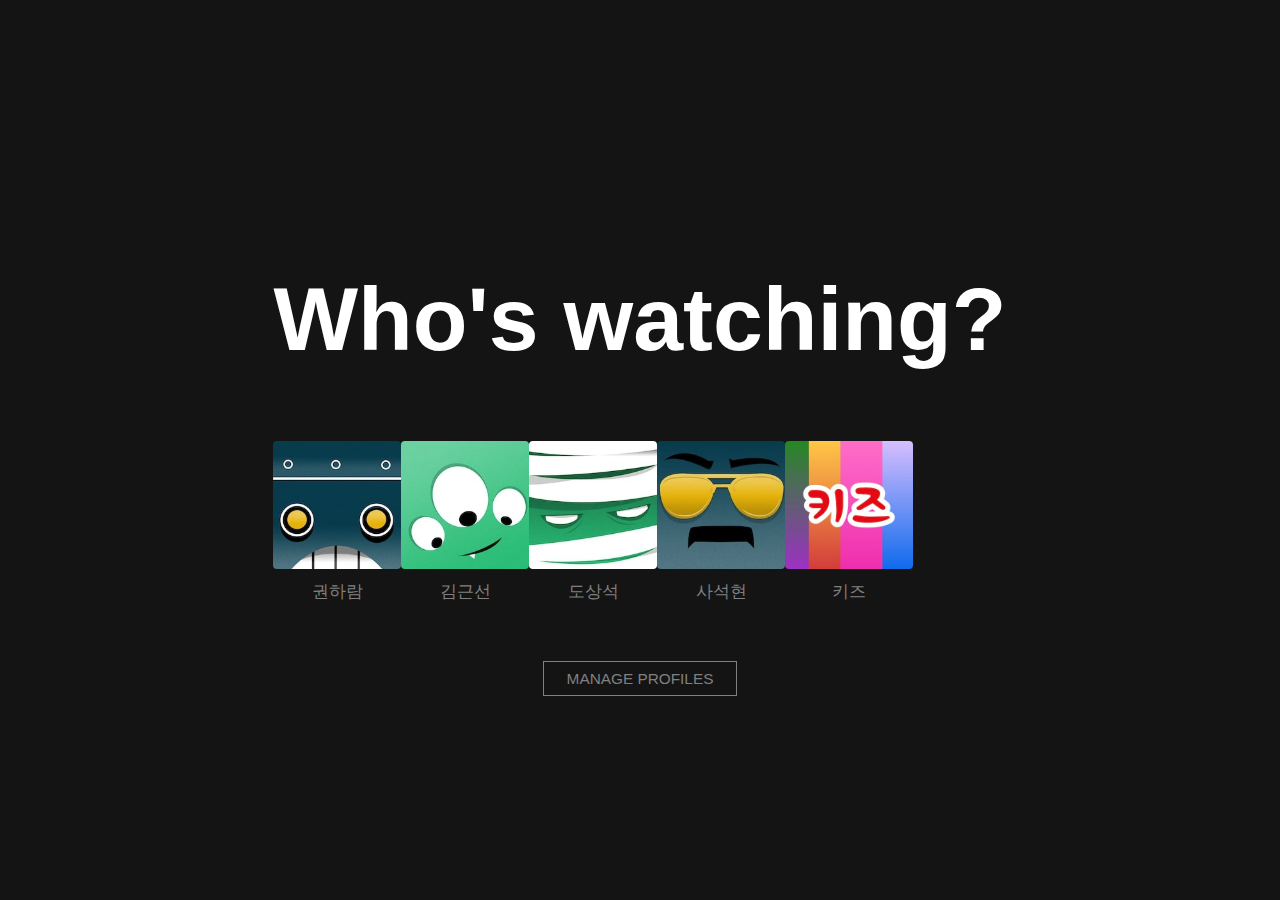
<file: account/index.html>
<!DOCTYPE html>
<html lang="en">
  <head>
    <meta charset="UTF-8" />
    <meta name="viewport" content="width=device-width, initial-scale=1.0" />
    <title>Document</title>
    <link
      href="https://cdn.jsdelivr.net/npm/bootstrap@5.1.0/dist/css/bootstrap.min.css"
      rel="stylesheet"
      integrity="sha384-KyZXEAg3QhqLMpG8r+8fhAXLRk2vvoC2f3B09zVXn8CA5QIVfZOJ3BCsw2P0p/We"
      crossorigin="anonymous"
    />
    <link rel="stylesheet" href="style.css" />
  </head>
  <body>
    <div class="label">
      <div class="first-line"><h1>Who's watching?</h1></div>
      <div class="row second-line">
        <div class="col line">
          <a href="../movie/index.html">
            <img src="../assets/netflix-profile-1.jpg" />
            <div class="font">권하람</div></a
          >
        </div>

        <div class="col line">
          <a href="../movie/index.html">
            <img src="../assets/netflix-profile-2.jpg" />
            <div class="font">김근선</div></a
          >
        </div>
        <div class="col line">
          <a href="../movie/index.html">
            <img src="../assets/netflix-profile-3.jpg" />
            <div class="font">도상석</div></a
          >
        </div>
        <div class="col line">
          <a href="../movie/index.html">
            <img src="../assets/netflix-profile-4.jpg" />
            <div class="font">사석현</div></a
          >
        </div>
        <div class="col line">
          <a href="../movie/index.html">
            <img src="../assets/netflix-profile-kids.jpg" />
            <div class="font">키즈</div></a
          >
        </div>
      </div>
    </div>

    <div><a href="#" class="third-line">MANAGE PROFILES</a></div>

    <script
      src="https://cdn.jsdelivr.net/npm/bootstrap@5.1.0/dist/js/bootstrap.bundle.min.js"
      integrity="sha384-U1DAWAznBHeqEIlVSCgzq+c9gqGAJn5c/t99JyeKa9xxaYpSvHU5awsuZVVFIhvj"
      crossorigin="anonymous"
    ></script>
  </body>
</html>
</file>
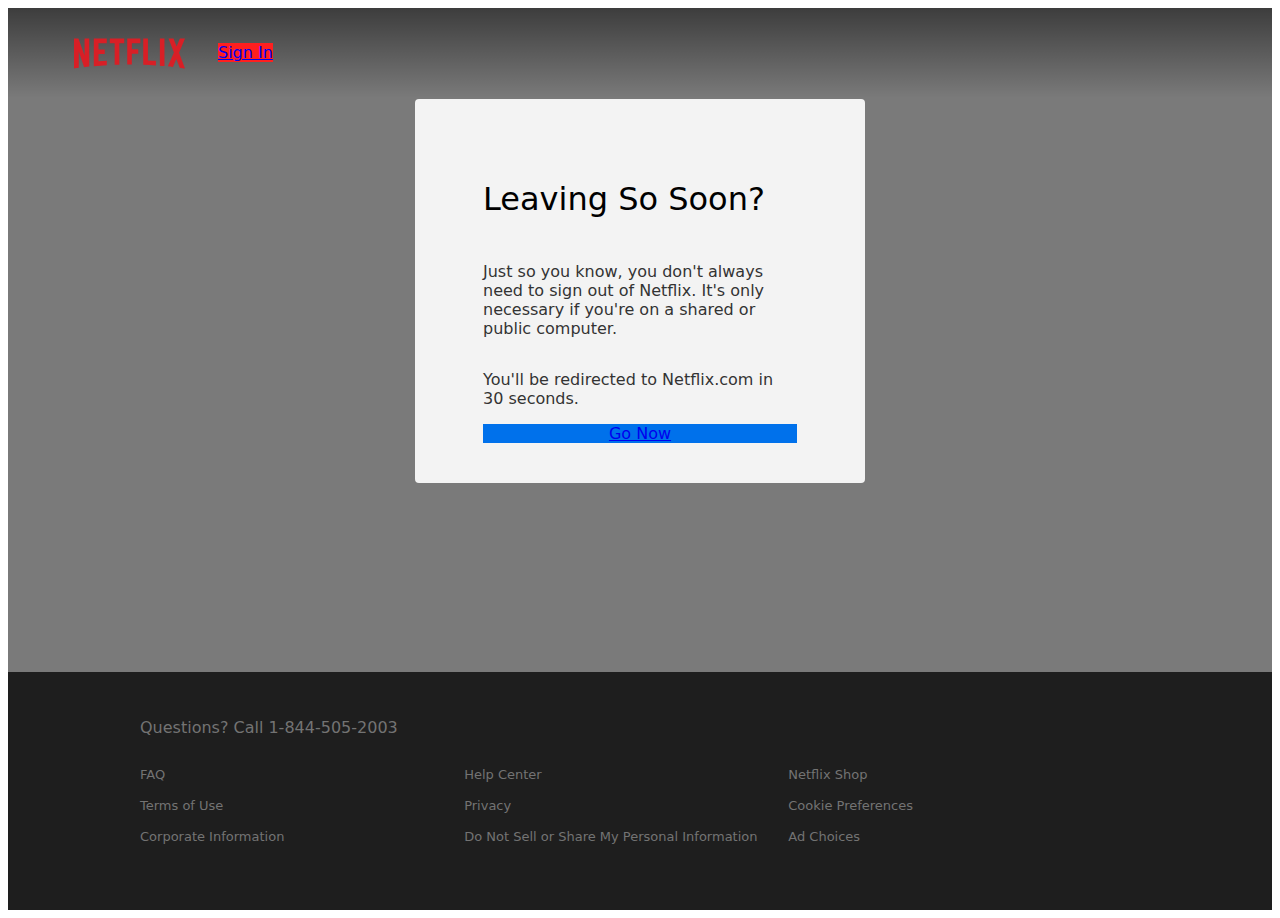
<file: logout/index.html>
<!DOCTYPE html>
<html lang="en">
  <head>
    <meta charset="UTF-8" />
    <meta name="viewport" content="width=device-width, initial-scale=1.0" />
    <link
      href="https://cdn.jsdelivr.net/npm/bootstrap@5.3.2/dist/css/bootstrap.min.css"
      rel="stylesheet"
      integrity="sha384-T3c6CoIi6uLrA9TneNEoa7RxnatzjcDSCmG1MXxSR1GAsXEV/Dwwykc2MPK8M2HN"
      crossorigin="anonymous"
    />
    <meta http-equiv="refresh" content="30; url = ../index.html" />
    <link rel="stylesheet" href="../global.css" />
    <link rel="stylesheet" href="style.css" />
    <title>Netflix Clone</title>
  </head>
  <body data-bs-theme="dark">
    <section id="container">
      <div class="logout-wrapper">
        <div class="logout-wrapper-background"></div>
        <!-- end login-wrapper-background -->
        <div
          class="logout-header d-flex align-items-center justify-content-between"
        >
          <a class="logo" href="../index.html">
            <svg
              xmlns="http://www.w3.org/2000/svg"
              height="800"
              width="1200"
              viewBox="-153.6 -69.1855 1331.2 415.113"
              class="logo-svg"
            >
              <path
                fill="#d81f26"
                d="M140.803 258.904c-15.404 2.705-31.079 3.516-47.294 5.676L44.051 119.724v151.073C28.647 272.418 14.594 274.58 0 276.742V0h41.08l56.212 157.021V0h43.511zm85.131-157.558c16.757 0 42.431-.811 57.835-.811v43.24c-19.189 0-41.619 0-57.835.811v64.322c25.405-1.621 50.809-3.785 76.482-4.596v41.617l-119.724 9.461V0h119.724v43.241h-76.482zm237.284-58.104h-44.862V242.15c-14.594 0-29.188 0-43.239.539V43.242h-44.862V0H463.22zm70.266 55.132h59.187v43.24h-59.187v98.104h-42.433V0h120.808v43.241h-78.375zm148.641 103.507c24.594.539 49.456 2.434 73.51 3.783v42.701c-38.646-2.434-77.293-4.863-116.75-5.676V0h43.24zm109.994 49.457c13.783.812 28.377 1.623 42.43 3.242V0h-42.43zM1024 0l-54.863 131.615L1024 276.742c-16.217-2.162-32.432-5.135-48.648-7.838l-31.078-79.994-31.617 73.51c-15.678-2.705-30.812-3.516-46.484-5.678l55.672-126.75L871.576 0h46.482l28.377 72.699L976.705 0z"
              />
            </svg>
          </a>
          <a class="btn btn-primary sign-in" href="../login/index.html"
            >Sign In</a
          >
        </div>
        <!-- end login-header -->
        <div class="logout-body">
          <div class="logout-content py-1 pt-md-5 px-5">
            <h1 class="mb-4">Leaving So Soon?</h1>
            <p>
              Just so you know, you don't always need to sign out of Netflix.
              It's only necessary if you're on a shared or public computer.
            </p>
            <p class="pb-2">
              You'll be redirected to Netflix.com in 30 seconds.
            </p>
            <a
              id="go-now"
              class="btn btn-primary py-2"
              href="../login/index.html"
              >Go Now</a
            >
          </div>
          <!-- end login-content -->
        </div>
        <!-- end login-body -->
        <div class="footer">
          <div class="footer-divider"></div>
          <div class="site-footer">
            <div class="footer-top">
              <p>
                Questions? Call
                <a class="footer-top-phone" href="tel:1-844-505-2003">
                  1-844-505-2003
                </a>
              </p>
            </div>
            <!-- end footer-top -->
            <div class="footer-links">
              <ul>
                <li class="footer-link-item">
                  <a
                    class="footer-link"
                    href="https://help.netflix.com/support/412"
                  >
                    <span>FAQ</span>
                  </a>
                </li>
                <li class="footer-link-item">
                  <a class="footer-link" href="https://help.netflix.com">
                    <span>Help Center</span>
                  </a>
                </li>
                <li class="footer-link-item">
                  <a class="footer-link" href="https://netflix.shop/">
                    <span>Netflix Shop</span>
                  </a>
                </li>
                <li
                  class="footer-link-item"
                  placeholder="footer_responsive_link_terms_item"
                >
                  <a
                    class="footer-link"
                    href="https://help.netflix.com/legal/termsofuse"
                  >
                    <span>Terms of Use</span>
                  </a>
                </li>
                <li class="footer-link-item">
                  <a
                    class="footer-link"
                    href="https://help.netflix.com/legal/privacy"
                  >
                    <span>Privacy</span>
                  </a>
                </li>
                <li class="footer-link-item">
                  <a class="footer-link" href="#">
                    <span>Cookie Preferences</span>
                  </a>
                </li>
                <li class="footer-link-item">
                  <a
                    class="footer-link"
                    href="https://help.netflix.com/legal/corpinfo"
                  >
                    <span>Corporate Information</span>
                  </a>
                </li>
                <li class="footer-link-item footer-link-do-not-sell-info">
                  <a class="footer-link" href="https://www.netflix.com/dnsspi">
                    <span>Do Not Sell or Share My Personal Information</span>
                  </a>
                </li>
                <li class="footer-link-item">
                  <a
                    class="footer-link"
                    href="https://netflix.com/adchoices-us"
                  >
                    <span>Ad Choices</span>
                  </a>
                </li>
              </ul>
            </div>
            <!-- end footer-links -->
          </div>
          <!-- end site-footer -->
        </div>
        <!-- end footer -->
      </div>
      <!-- end login-wrapper -->
    </section>
    <!-- end container -->
    <script
      src="https://cdn.jsdelivr.net/npm/@popperjs/core@2.11.8/dist/umd/popper.min.js"
      integrity="sha384-I7E8VVD/ismYTF4hNIPjVp/Zjvgyol6VFvRkX/vR+Vc4jQkC+hVqc2pM8ODewa9r"
      crossorigin="anonymous"
    ></script>
    <script
      src="https://cdn.jsdelivr.net/npm/bootstrap@5.3.2/dist/js/bootstrap.min.js"
      integrity="sha384-BBtl+eGJRgqQAUMxJ7pMwbEyER4l1g+O15P+16Ep7Q9Q+zqX6gSbd85u4mG4QzX+"
      crossorigin="anonymous"
    ></script>
  </body>
</html>
</file>
<file: account/style.css>
body {
  position: absolute;
  left: 0;
  bottom: 0;
  right: 0;
  top: 0;
  display: flex;
  flex-direction: column;
  align-items: center;
  text-align: center;
  justify-content: center;
  background-color: #141414;
  color: #fff;
  font-family: Netflix Sans, Helvetica Neue, Segoe UI, Roboto, Ubuntu,
    sans-serif;
}

.first-line {
  font-size: 3.5vw;
  font-weight: lighter;
  width: 100%;
  margin: 22px 0;
}

.second-line {
  display: flex;
  flex-direction: row;
  align-items: center;
}

a {
  text-decoration: none;
}

img {
  border: none;
  border-radius: 4px;
  box-sizing: border-box;
  height: 10vw;
  max-height: 200px;
  max-width: 200px;
  min-height: 84px;
  min-width: 84px;
  margin-bottom: 7.2px;
  margin-top: 10px;
}

.font {
  color: grey;
  line-height: 1.5em;
  font-size: 1.3vw;
  min-height: 1.8em;
  overflow: hidden;
  text-align: center;
  text-overflow: ellipsis;
}

.line {
  border: 1px solid #14141;
}

.line:hover {
  display: block;
  padding-bottom: -5px;
}

.line:hover img {
  border: 2px solid white;
}

.line:hover div {
  color: white;
}

.third-line {
  position: relative;
  top: 20px;
  background-color: transparent;
  border: 1px solid grey;
  color: grey;
  cursor: pointer;
  display: block;
  font-size: 1.2vw;
  margin: 2em 0 1em;
  padding: 0.5em 1.5em;
  cursor: pointer;
}

.third-line:hover {
  border: 1px solid #fff;
  color: grey;
}

@media screen and (min-width: 481px) and (max-width: 840px) and (max-aspect-ratio: 4 / 3) {
  .second-line {
    margin: 0 60px;
  }

  .font {
    font-size: 2vw;
  }

  .third-line {
    font-size: 2.3vw;
  }
}
</file>
<file: global.css>
:root {
  --red-button: #ff1f1f;
  --red-button-hover: #e50914;
  --red-button-active: #9f060f;
  --bs-body-color: black;

  --bs-body-font-family: system-ui, -apple-system, "Segoe UI", Roboto,
    "Helvetica Neue", "Noto Sans", "Liberation Sans", Arial, sans-serif,
    "Apple Color Emoji", "Segoe UI Emoji", "Segoe UI Symbol", "Noto Color Emoji";
}

html {
  scroll-behavior: smooth;
}

body {
  font-family: var(--bs-body-font-family);
  color: var(--bs-body-color);
}

button {
  border: 0 !important;
  height: 50px;
  font-weight: 500;
}

.btn-primary {
  border: 0;
  background-color: var(--red-button);
}

.btn-primary:hover {
  background-color: var(--red-button-hover);
}

.btn-primary:active {
  background-color: var(--red-button-active) !important;
}
</file>
<file: logout/style.css>
:root {
  --white-background: #f3f3f3;
}

#container {
  background-color: #000;
  color: #000000;
  margin: 0;
  min-height: 100%;
  padding: 0;
  position: relative;
  z-index: 0;
}

#go-now {
  display: block;
  border-radius: 0;
  background-color: #0071eb;
  text-align: center;
}

#go-now:hover {
  background-color: #288bf5;
}

#go-now:active {
  background-color: #035bb8 !important;
}

.logout-wrapper-background {
  display: none;
}

.logo {
  margin-left: 3%;
  display: inline-block;
  line-height: 5.6rem;
}

.sign-in {
  margin-right: 3%;
  line-height: 1.5rem;
}

.logo-svg {
  height: 45px;
  vertical-align: middle;
  width: 167px;
}

.logout-body {
  color: #333;
  margin: 0 auto;
  padding: 0 5%;
}

.logout-content {
  background-color: var(--white-background);
  border-radius: 4px;
  box-sizing: border-box;
  display: flex;
  flex-direction: column;
  margin: 0;
  padding: 20px 0 30px;
  width: 100%;
}

.logout-content h1 {
  color: black;
  font-size: 32px;
  font-weight: 500;
  margin-bottom: 28px;
}

.logout-input {
  max-width: 100%;
  padding-bottom: 16px;
  position: relative;
}

.logout-input > label {
  color: #8c8c8c;
  position: absolute;
  top: 40%;
  transform: translateY(-50%);
  transition: font 0.1s ease, top 0.1s ease, transform 0.1s ease;
  left: 20px;
  font-size: 16px;
}

.logout-username,
.logout-password {
  width: 100%;
  height: 50px;
  border: 0;
  border-radius: 4px;
  color: #fff;
  line-height: 50px;
  padding: 16px 20px 0;
}

.logout-input input:focus + label {
  font-size: 11px;
  top: 4px;
  transform: translateY(0);
}

.logout-button {
  width: 100%;
  height: 50px;
  font-size: 16px;
  font-weight: 500;
  margin: 24px 0 12px;
}

.logout-form-other {
  display: flex;
}

.logout-remember-me {
  flex-grow: 1;
  position: relative;
  padding-left: 20px;
  display: inline-block;
  margin-bottom: -5px;
}

#remember-me {
  left: 0;
  opacity: 0;
  position: absolute;
  top: 0;
}

#remember-me + label {
  line-height: 1.2;
  position: relative;
  color: #b3b3b3;
  font-size: 13px;
  font-weight: 400;
}

#remember-me + label:before {
  content: "";
  display: block;
  padding: 0;
  position: absolute;
  background-color: #737373;
  border: 0;
  border-radius: 2px;
  height: 16px;
  left: -20px;
  width: 16px;
}

#remember-me:checked + label:after {
  content: "\01F5F8";
  color: #000;
  font-size: 18px;
  left: -21px;
  top: 0;
  position: absolute;
}

.logout-help-link {
  cursor: pointer;
  padding-top: 2px;
  color: #b3b3b3;
  font-size: 13px;
  font-weight: 400;
}

.logout-other {
  color: #737373;
  font-size: 16px;
  font-weight: 400;
  margin-top: 16px;
}

.logout-signup-now a {
  color: #fff;
  text-decoration: none;
}

.terms-of-use {
  color: #8c8c8c;
  font-size: 13px;
  margin-top: 11px;
}

.terms-of-use a {
  color: #0071eb;
  cursor: pointer;
  padding: 0;
  text-decoration: none;
}

#terms-of-use-disclosure {
  opacity: 0;
  visibility: hidden;
  transition: height 0.5s ease, opacity 0.5s ease;
}

#terms-of-use-disclosure:target {
  opacity: 1;
  visibility: visible;
}

.footer {
  background-color: rgba(0, 0, 0, 0.75);
  margin-top: 0;
  color: #757575;
  font-size: 1em;
  min-width: 190px;
  padding-bottom: 20px;
  position: relative;
  width: 100%;
}

.footer-divider {
  border-color: #737373;
  border-top: 1px solid #e5e5e5;
  height: 0;
  width: 100%;
}

.site-footer {
  color: #737373;
  padding: 30px 0;
  margin: 0 auto;
  width: 90%;
}

.footer-top {
  color: #737373;
  margin: 0 0 30px;
  padding: 0;
}

.footer-top-phone {
  color: #737373;
  text-decoration: none;
}

.footer-links {
  box-sizing: border-box;
  font-size: 13px;
  max-width: 1000px;
}

.footer-links ul {
  margin: 0;
  padding: 0;
}

.footer-link-item {
  list-style: none;
  margin-left: 0;
  box-sizing: border-box;
  display: inline-block;
  margin-bottom: 16px;
  min-width: 100px;
  padding: 0 22px 0 0;
  vertical-align: top;
  width: 24%;
}

.footer-link {
  color: #737373;
  text-decoration: none;
}

@media only screen and (max-width: 500px) {
  .footer-link-item {
    width: 50%;
  }
}

@media only screen and (max-width: 768px) {
  #container {
    background-color: var(--white-background);
  }
  .logout-header,
  .footer {
    background-color: var(--white-background);
  }
  .footer-link-item {
    width: 32%;
  }
}

@media only screen and (min-width: 500px) {
  .footer-link-item {
    width: 32%;
  }

  .logout-wrapper-background {
    display: block;
    background-size: cover;
    height: 100%;
    min-height: 100vh;
    overflow: hidden;
    position: absolute;
    width: 100%;
    z-index: -1;
    opacity: 0.5;
  }

  .logout-body {
    background-color: transparent;
    margin: 0 auto -236px;
    max-width: 450px;
    min-height: 100vh;
    padding: 0;
  }

  .logout-body:before {
    content: "";
    display: block;
    height: 91px;
  }

  .logout-body:after {
    content: "";
    display: block;
    height: 236px;
  }

  .logout-content {
    min-height: 350px;
    padding: 60px 68px 40px;
  }

  .logout-form {
    margin-bottom: 50px;
  }
}

@media only screen and (min-width: 768px) {
  .logout-header {
    background-color: black;
  }
  .logout-wrapper-background {
    background-color: var(--white-background);
    background-image: none;
    background-image: url("https://assets.nflxext.com/ffe/siteui/acquisition/login/login-the-crown_2-1500x1000.jpg");
  }

  .logout-header {
    background: linear-gradient(180deg, rgba(0, 0, 0, 0.5) 0, transparent);
    border-bottom: transparent;
    left: 0;
    position: absolute;
    top: 0;
    width: 100%;
  }

  .footer-divider {
    display: none;
  }

  .site-footer {
    color: #757575;
    margin: 0 auto;
    max-width: 1000px;
  }
}
</file>
